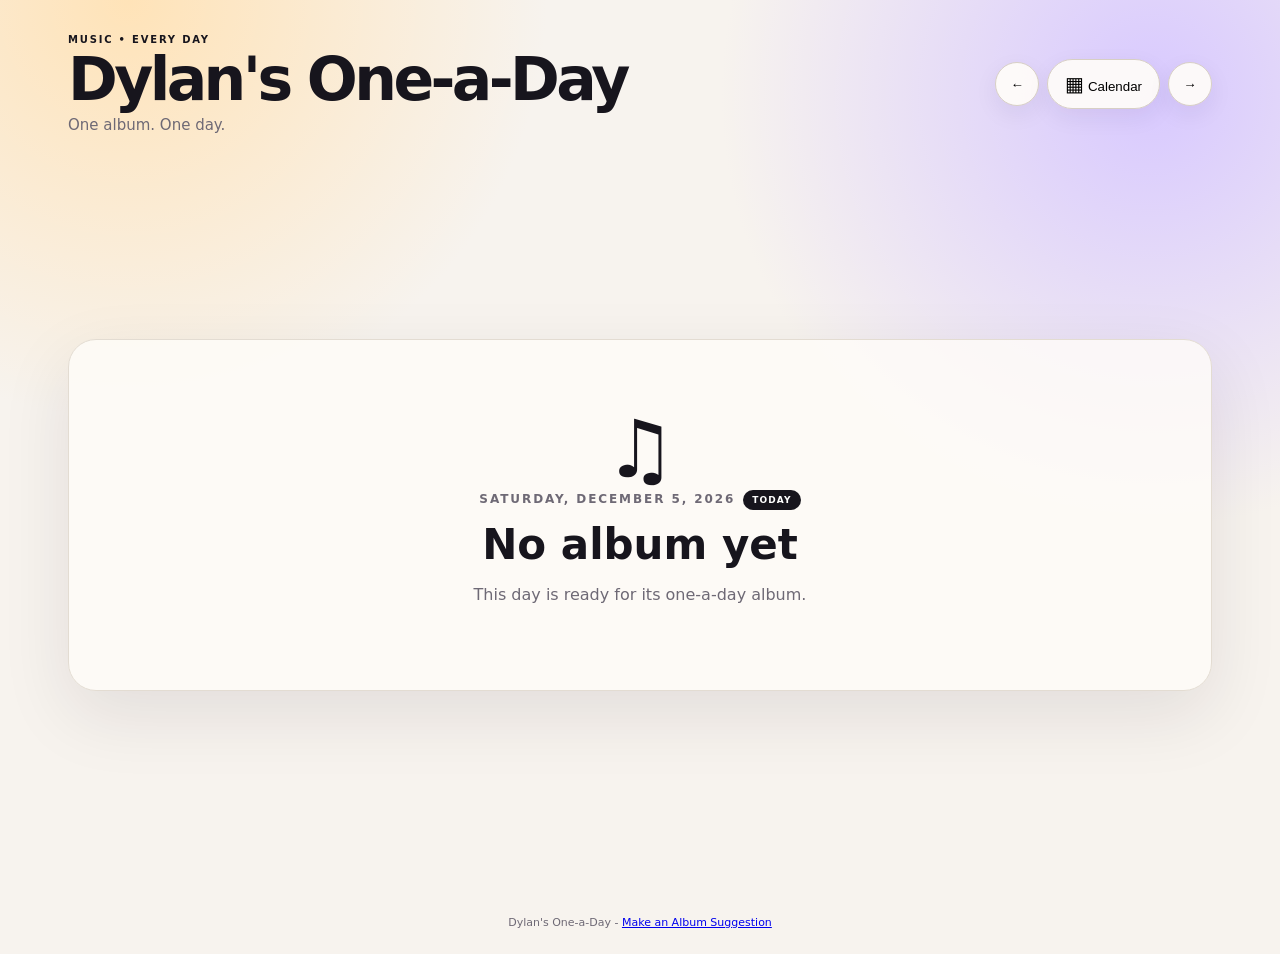
<file: index.html>
<!doctype html>
<html lang="en">
<head>
<meta charset="utf-8">
<meta name="viewport" content="width=device-width,initial-scale=1">
<title>Dylan's One-a-Day</title>
<link rel="icon" type="image/svg+xml" href="https://sgaslow-cloud.github.io/one-a-day-album-calendar/icon.svg">
<link rel="apple-touch-icon" sizes="180x180" href="https://sgaslow-cloud.github.io/one-a-day-album-calendar/apple-touch-icon.png?v=2">
<meta name="apple-mobile-web-app-capable" content="yes">
<meta name="apple-mobile-web-app-title" content="Dylan’s One-a-Day">
<link rel="stylesheet" href="style.css?v=5">
</head>
<body>
<header class="topbar">
  <div class="brand">
    <p class="eyebrow">MUSIC • EVERY DAY</p>
    <h1>Dylan's One-a-Day</h1>
    <p class="subtitle">One album. One day.</p>
  </div>
  <div class="date-controls" aria-label="Day navigation"><button id="prevDay" class="day-arrow" aria-label="Previous day" title="Previous day">←</button><button id="calendarButton" class="calendar-button" aria-label="Open calendar" title="Choose a date">▦ <span>Calendar</span></button><button id="nextDay" class="day-arrow" aria-label="Next day" title="Next day">→</button></div>
</header>

<main>
  <section id="todayView" class="today-view">
    <div id="detail" class="detail"></div>
  </section>
</main>

<div id="calendarModal" class="modal" hidden aria-hidden="true">
  <div class="modal-backdrop" id="modalBackdrop"></div>
  <section class="calendar-panel" role="dialog" aria-modal="true" aria-label="Choose a date">
    <div class="calendar-panel-head">
      <div>
        <p class="eyebrow">CHOOSE A DAY</p>
        <h2 id="monthLabel"></h2>
      </div>
      <button id="closeCalendar" class="close-button" aria-label="Close calendar">×</button>
    </div>
    <div class="calendar-nav">
      <button id="prevMonth" aria-label="Previous month">‹</button>
      <button id="todayButton">Today</button>
      <button id="nextMonth" aria-label="Next month">›</button>
    </div>
    <div class="weekdays"><span>Sun</span><span>Mon</span><span>Tue</span><span>Wed</span><span>Thu</span><span>Fri</span><span>Sat</span></div>
    <div id="calendar" class="calendar"></div>
  </section>
</div>

<footer>Dylan's One-a-Day - <a href="suggest.html">Make an Album Suggestion</a></footer>
<script src="script.js?v=6"></script>
<script src="album-art-fixes.js?v=3"></script>
</body>
</html>
</file>
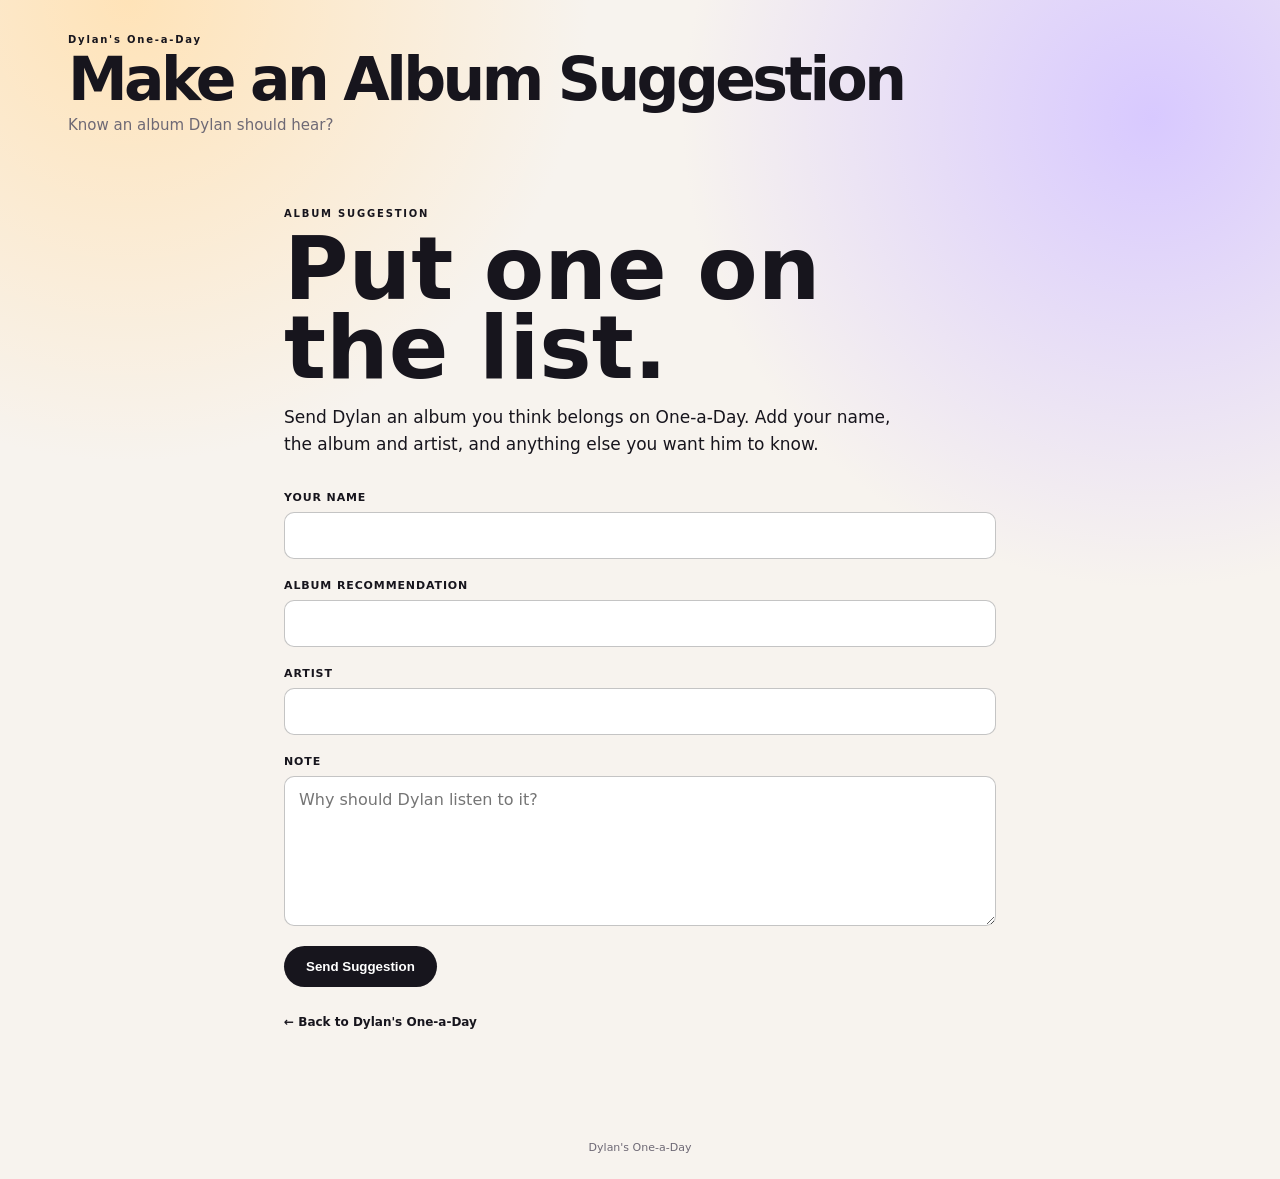
<file: suggest.html>
<!doctype html>
<html lang="en">
<head>
<meta charset="utf-8">
<meta name="viewport" content="width=device-width,initial-scale=1">
<title>Make an Album Suggestion — Dylan's One-a-Day</title>
<link rel="stylesheet" href="style.css?v=5">
<style>
.suggestion-page{max-width:760px;margin:0 auto;padding:56px 24px 72px}
.suggestion-page h2{font-size:clamp(2.8rem,7vw,5.5rem);line-height:.9;margin:10px 0 16px}
.suggestion-intro{max-width:620px;font-size:17px;line-height:1.55;margin-bottom:34px}
.suggestion-form{display:grid;gap:20px}
.suggestion-field{display:grid;gap:8px}
.suggestion-field label{font-size:11px;font-weight:900;letter-spacing:.08em;text-transform:uppercase}
.suggestion-field input,.suggestion-field textarea{width:100%;box-sizing:border-box;border:1px solid rgba(20,20,20,.25);border-radius:10px;background:#fff;padding:13px 14px;font:inherit}
.suggestion-field textarea{min-height:150px;resize:vertical}
.suggestion-submit{justify-self:start;border:0;border-radius:999px;background:var(--ink);color:#fff;padding:13px 22px;font-weight:900;cursor:pointer}
.suggestion-back{display:inline-block;margin-top:28px;color:var(--ink);font-size:12px;font-weight:900;text-decoration:none}
.suggestion-back:hover{text-decoration:underline}
</style>
</head>
<body>
<header class="topbar">
  <div class="brand">
    <p class="eyebrow">Dylan's One-a-Day</p>
    <h1>Make an Album Suggestion</h1>
    <p class="subtitle">Know an album Dylan should hear?</p>
  </div>
</header>
<main>
  <section class="suggestion-page">
    <p class="eyebrow">ALBUM SUGGESTION</p>
    <h2>Put one on the list.</h2>
    <p class="suggestion-intro">Send Dylan an album you think belongs on One-a-Day. Add your name, the album and artist, and anything else you want him to know.</p>
    <form class="suggestion-form" action="https://formspree.io/f/xkjgrrll" method="POST">
      <div class="suggestion-field"><label for="name">Your name</label><input id="name" name="name" type="text" autocomplete="name" required></div>
      <div class="suggestion-field"><label for="album">Album recommendation</label><input id="album" name="album" type="text" required></div>
      <div class="suggestion-field"><label for="artist">Artist</label><input id="artist" name="artist" type="text" required></div>
      <div class="suggestion-field"><label for="note">Note</label><textarea id="note" name="note" placeholder="Why should Dylan listen to it?"></textarea></div>
      <button class="suggestion-submit" type="submit">Send Suggestion</button>
    </form>
    <a class="suggestion-back" href="./">← Back to Dylan's One-a-Day</a>
  </section>
</main>
<footer>Dylan's One-a-Day</footer>
</body>
</html>
</file>
<file: style.css>
:root{--ink:#17151d;--muted:#6e6975;--paper:#f7f3ee;--card:#fffdf9;--line:#e3dcd2;--accent:#ff5a5f;--shadow:0 24px 70px #21172b18}
*{box-sizing:border-box}html,body{min-height:100%}body{margin:0;background:radial-gradient(circle at 10% 0%,#ffe3b8 0,transparent 28%),radial-gradient(circle at 90% 10%,#d8c9ff 0,transparent 30%),var(--paper);color:var(--ink);font-family:Inter,ui-sans-serif,system-ui,-apple-system,BlinkMacSystemFont,"Segoe UI",sans-serif}
.topbar{max-width:1200px;margin:auto;padding:34px 28px 18px;display:flex;justify-content:space-between;align-items:center;gap:20px}.eyebrow{font-size:10px;letter-spacing:.18em;font-weight:900;margin:0 0 7px}.brand h1{font-size:clamp(34px,5vw,60px);line-height:.9;margin:0;letter-spacing:-.06em}.subtitle{color:var(--muted);margin:10px 0 0;font-size:15px}.calendar-button{border:1px solid #d7cfc4;background:#fffdf9e8;backdrop-filter:blur(12px);border-radius:999px;padding:12px 17px;font:800 14px inherit;cursor:pointer;box-shadow:0 8px 25px #21172b10}.calendar-button:hover{transform:translateY(-1px);background:white}.calendar-button:first-letter{font-size:20px}
main{max-width:1200px;margin:0 auto;padding:0 28px 34px}.today-view{min-height:calc(100vh - 175px);display:flex;align-items:center;justify-content:center}.detail{width:min(100%,900px);display:grid;grid-template-columns:minmax(280px,390px) minmax(320px,1fr);gap:clamp(28px,5vw,58px);align-items:center}.cover-wrap{position:relative}.cover{width:100%;max-width:390px;aspect-ratio:1;object-fit:cover;border-radius:28px;display:block;background:#ddd;box-shadow:var(--shadow);transition:transform .35s ease}.cover:hover{transform:rotate(-1deg) scale(1.01)}.cover-fallback{width:100%;max-width:390px;aspect-ratio:1;border-radius:28px;display:grid;place-items:center;color:white;font-size:clamp(70px,12vw,150px);font-weight:950;letter-spacing:-.08em;background:linear-gradient(135deg,#ff6b6b,#6c63ff 55%,#00b8a9);box-shadow:var(--shadow)}
.info{padding:8px 0}.date{font-size:12px;text-transform:uppercase;letter-spacing:.16em;font-weight:900;color:var(--muted)}.today-label{display:inline-block;margin-left:8px;background:#17151d;color:white;border-radius:999px;padding:5px 9px;font-size:9px;letter-spacing:.12em}.info h2{font-size:clamp(42px,6vw,82px);line-height:.88;letter-spacing:-.065em;margin:14px 0 8px;max-width:650px}.artist{font-size:clamp(21px,2.5vw,30px);font-weight:650;margin-bottom:28px}.rating{display:inline-flex;align-items:center;gap:8px;background:white;border:1px solid var(--line);border-radius:999px;padding:8px 13px;font-weight:850;margin-bottom:28px}.rating b{font-size:18px}.meta{display:grid;grid-template-columns:1fr 1fr;gap:18px 30px;border-top:1px solid var(--line);padding-top:20px}.meta label{display:block;color:var(--muted);font-size:9px;text-transform:uppercase;letter-spacing:.13em;font-weight:900}.meta div{font-size:14px;margin-top:4px}.recommend{margin-top:22px;color:var(--muted);font-size:13px}.empty{width:min(100%,700px);text-align:center;padding:70px 30px;background:#fffdf9cc;border:1px solid var(--line);border-radius:28px;box-shadow:var(--shadow)}.empty .big{font-size:80px;line-height:1}.empty h2{font-size:42px;margin:10px 0}.empty p{color:var(--muted)}
footer{text-align:center;color:var(--muted);font-size:11px;padding:5px 24px 25px}
.modal[hidden]{display:none!important}.modal{display:block;position:fixed;inset:0;z-index:10}.modal.open{display:block}.modal-backdrop{position:absolute;inset:0;background:#17151dcc;backdrop-filter:blur(5px)}.calendar-panel{position:relative;width:min(92vw,650px);margin:7vh auto 0;background:var(--card);border-radius:26px;padding:25px;box-shadow:0 30px 100px #0005}.calendar-panel-head{display:flex;justify-content:space-between;align-items:flex-start}.calendar-panel h2{font-size:34px;margin:4px 0 0;letter-spacing:-.04em}.close-button{border:0;background:#eee9e1;width:40px;height:40px;border-radius:50%;font-size:27px;cursor:pointer}.calendar-nav{display:flex;justify-content:space-between;align-items:center;margin:20px 0 8px}.calendar-nav button{border:1px solid var(--line);background:white;border-radius:10px;padding:8px 13px;font:800 13px inherit;cursor:pointer}.calendar-nav button:first-child,.calendar-nav button:last-child{font-size:22px;padding:4px 13px}.weekdays,.calendar{display:grid;grid-template-columns:repeat(7,1fr);gap:6px}.weekdays span{text-align:center;color:var(--muted);font-size:10px;font-weight:900;padding:7px}.calendar{margin-top:4px}.day{min-height:70px;border:1px solid var(--line);border-radius:11px;background:#fff;cursor:pointer;padding:8px;text-align:left;font:inherit;transition:.15s}.day:hover{transform:translateY(-1px);box-shadow:0 6px 16px #00000012}.day.other{opacity:.35}.day.has-album{background:#17151d;color:white;border-color:#17151d}.day.selected{outline:3px solid #ff8b6b}.date-num{font-size:12px;font-weight:900}.album-mini{margin-top:8px}.album-mini strong{display:block;font-size:10px;line-height:1.05}.album-mini span{display:block;font-size:9px;opacity:.65;margin-top:3px}
@media(max-width:800px){.topbar{padding:25px 16px 12px}.calendar-button span{display:none}.calendar-button{padding:10px 14px}.brand h1{font-size:38px}main{padding:0 16px 25px}.today-view{min-height:calc(100vh - 130px);align-items:flex-start;padding-top:20px}.detail{grid-template-columns:1fr;gap:22px;max-width:600px}.cover,.cover-fallback{border-radius:20px}.info h2{font-size:46px}.artist{margin-bottom:18px}.meta{gap:14px}.calendar-panel{margin-top:3vh;padding:18px}.day{min-height:58px;padding:6px}.album-mini span{display:none}}
@media(max-width:480px){.info h2{font-size:39px}.cover,.cover-fallback{border-radius:17px}.calendar-panel h2{font-size:28px}.day{min-height:48px}.calendar{gap:4px}.weekdays{gap:4px}.date-num{font-size:10px}.album-mini strong{font-size:8px}}


.singles{margin-top:28px;padding-top:22px;border-top:1px solid rgba(20,20,20,.12)}
.section-kicker{font-size:.72rem;font-weight:900;letter-spacing:.16em;margin-bottom:10px}
.single-list{display:flex;flex-wrap:wrap;gap:8px}
.single{display:flex;align-items:center;gap:9px;padding:9px 12px;border:1px solid rgba(20,20,20,.12);border-radius:999px;background:rgba(255,255,255,.5);font-size:.9rem}
.single-number{font-size:.68rem;font-weight:900;opacity:.45}
@media (max-width:720px){.single{font-size:.84rem;padding:8px 10px}}


.detail{grid-template-columns:minmax(250px,320px) minmax(420px,1fr) minmax(220px,300px);align-items:start;column-gap:28px}
.singles{margin-top:0;padding:22px 0 0 18px;border-top:0;border-left:1px solid rgba(20,20,20,.12);height:fit-content}
.single-list{display:flex;flex-direction:column;gap:8px}
.single{justify-content:flex-start;border-radius:14px}
@media (max-width:1050px){.detail{grid-template-columns:minmax(240px,330px) minmax(300px,1fr)}.singles{grid-column:2;margin-top:18px;padding:18px 0 0;border-left:0;border-top:1px solid rgba(20,20,20,.12)}.single-list{flex-direction:row;flex-wrap:wrap}}
@media (max-width:720px){.detail{grid-template-columns:1fr}.singles{grid-column:auto}}


.info h2{font-size:clamp(3rem,5vw,5.8rem);line-height:.92;max-width:100%;letter-spacing:-.045em}
.info{min-width:0}
.singles{min-width:0}
.single{white-space:nowrap}
@media (max-width:1050px){.info h2{font-size:clamp(2.7rem,6vw,4.8rem)}}

.date-controls{display:flex;align-items:center;gap:8px}.day-arrow{width:44px;height:44px;border:1px solid #d7cfc4;background:#fffdf9e8;backdrop-filter:blur(12px);border-radius:50%;font:900 20px/1 inherit;cursor:pointer;box-shadow:0 8px 25px #21172b10}.day-arrow:hover{transform:translateY(-1px);background:white}
.today-view{width:100%;min-height:calc(100vh - 175px);display:flex;align-items:center}#detail.detail{width:100%;max-width:none;display:grid;grid-template-columns:minmax(240px,26%) minmax(0,1fr) minmax(300px,26%);gap:24px;align-items:start}#detail .cover-wrap{width:100%;max-width:320px}#detail .cover,#detail .cover-fallback{width:100%;max-width:320px}#detail .info{padding-top:4px;min-width:0}#detail .info h2{font-size:clamp(3rem,5.2vw,5.2rem);line-height:.9;max-width:none;margin:12px 0 8px}#detail .singles{min-width:0;padding-left:20px}#detail .single{white-space:normal}#detail .empty{grid-column:1/-1;width:100%;justify-self:center}
@media(max-width:1050px){#detail.detail{grid-template-columns:minmax(220px,32%) minmax(0,1fr);gap:24px}#detail .singles{grid-column:2}}
@media(max-width:720px){.date-controls{gap:5px}.day-arrow{width:40px;height:40px}.calendar-button{height:40px}#detail.detail{grid-template-columns:1fr;gap:22px}#detail .singles{grid-column:auto}#detail .cover-wrap{max-width:none}#detail .cover,#detail .cover-fallback{max-width:none}}


/* Album stats moved below singles */
#detail .single-meta{display:grid;grid-template-columns:1fr 1fr;gap:18px;margin-top:24px;padding-top:18px;border-top:1px solid rgba(20,20,20,.12)}
#detail .single-meta label{display:block;color:var(--muted);font-size:9px;text-transform:uppercase;letter-spacing:.13em;font-weight:900}
#detail .single-meta strong{display:block;font-size:15px;margin-top:5px}
@media(max-width:1050px){#detail .single-meta{max-width:360px}}
@media(max-width:720px){#detail .single-meta{max-width:none}}

/* Spotify listening area */
#detail .listen-block{margin-top:24px;padding-top:18px;border-top:1px solid rgba(20,20,20,.12)}
#detail .listen-block{min-width:0;max-width:100%;overflow:hidden}#detail .spotify-embed{display:block;width:100%;min-width:0;max-width:100%;box-sizing:border-box;height:152px;border:0;border-radius:12px;background:#181818}
#detail .spotify-link{display:inline-block;margin-top:8px;color:var(--ink);font-size:11px;font-weight:900;text-decoration:none}
#detail .spotify-link:hover{text-decoration:underline}
#detail .cover-link{display:block;color:inherit;text-decoration:none}
#detail .cover-link .cover{cursor:pointer}
@media(max-width:1050px){#detail .listen-block{max-width:520px}}

/* Keep album metadata in one compact row */
#detail .meta{grid-template-columns:1fr 1.2fr 1fr 1fr 1fr;gap:18px}
@media(max-width:1050px){#detail .meta{grid-template-columns:repeat(3,1fr)}}
@media(max-width:720px){#detail .meta{grid-template-columns:1fr 1fr}}

/* Album metadata: Genre + Best track on row one; Released + Tracks + Length on row two */
#detail .meta{display:grid;grid-template-columns:1fr 1fr;gap:18px 30px}
#detail .meta-row-two{grid-column:1/-1;display:grid;grid-template-columns:1fr 1fr 1fr;gap:18px 30px}
@media(max-width:720px){#detail .meta-row-two{grid-template-columns:1fr 1fr}}

/* Mobile calendar: keep all seven columns inside the modal */
.calendar,.weekdays{grid-template-columns:repeat(7,minmax(0,1fr));min-width:0}
.day{min-width:0;overflow:hidden}
@media(max-width:480px){.calendar-panel{width:calc(100vw - 24px);max-width:none;padding:14px}.day{padding:5px 3px}.album-mini strong{font-size:7px;overflow:hidden;text-overflow:ellipsis;white-space:nowrap}.weekdays span{padding:6px 1px;font-size:9px}}
</file>
